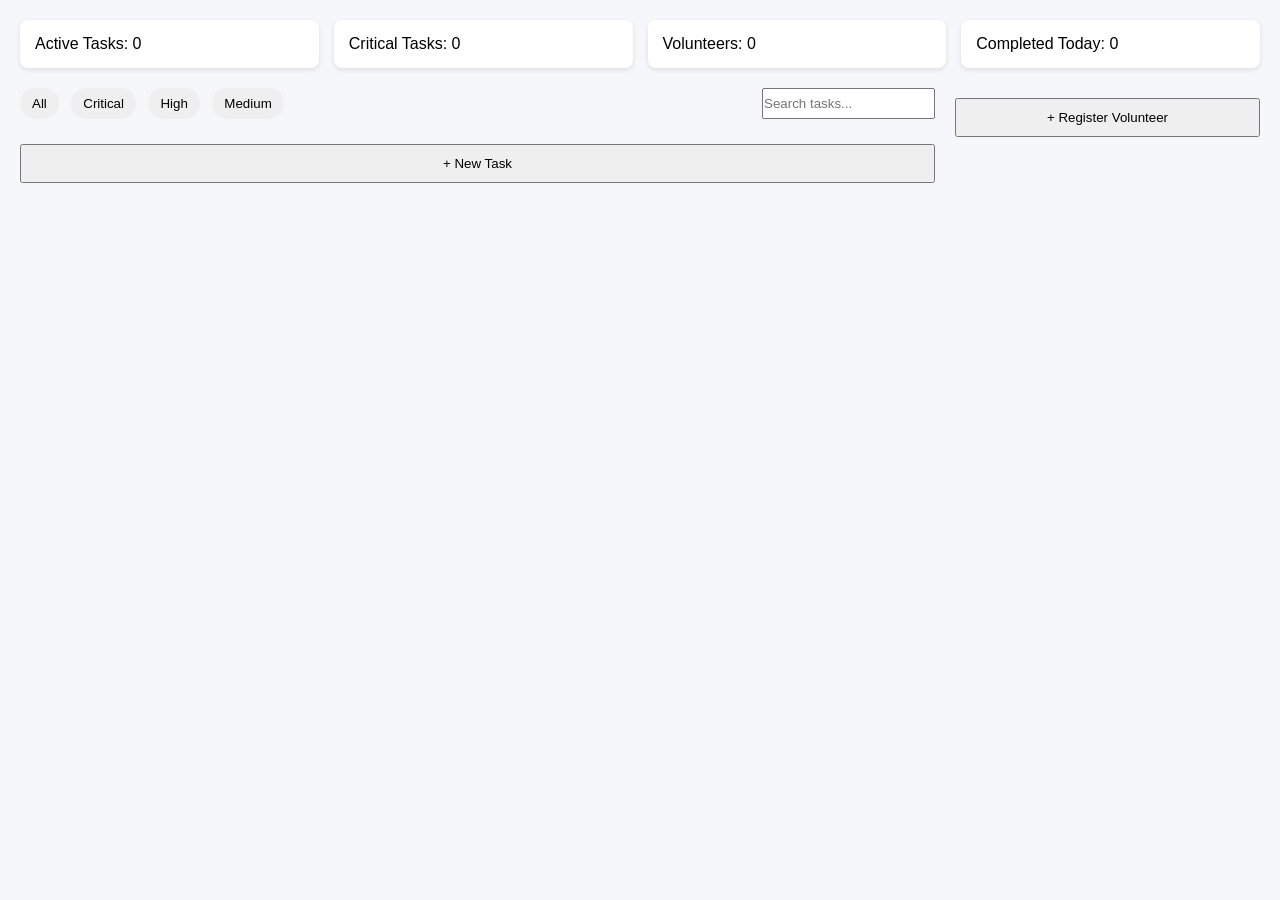
<file: index.html>
<!-- index.html -->
<!DOCTYPE html>
<html lang="en">
<head>
  <meta charset="UTF-8">
  <meta name="viewport" content="width=device-width, initial-scale=1.0">
  <title>Disaster Relief Task Coordination Portal</title>
  <link rel="stylesheet" href="styles.css">
</head>
<body>
  <div class="dashboard">
    <div class="stat-card">Active Tasks: <span id="activeCount">0</span></div>
    <div class="stat-card">Critical Tasks: <span id="criticalCount">0</span></div>
    <div class="stat-card">Volunteers: <span id="volunteerCount">0</span></div>
    <div class="stat-card">Completed Today: <span id="completedCount">0</span></div>
  </div>

  <div class="container">
    <div>
      <div class="toolbar">
        <div class="filters">
          <button data-priority="all">All</button>
          <button data-priority="critical">Critical</button>
          <button data-priority="high">High</button>
          <button data-priority="medium">Medium</button>
        </div>
        <input type="text" id="searchInput" placeholder="Search tasks...">
      </div>
      <div class="task-grid" id="taskGrid"></div>
      <button id="newTaskBtn">+ New Task</button>
    </div>

    <div class="sidebar">
      <div id="volunteerList"></div>
      <button id="registerVolunteerBtn">+ Register Volunteer</button>
    </div>
  </div>

  <div class="modal-backdrop" id="taskModalBackdrop">
    <div class="modal">
      <div class="modal-header">
        <h3>Create Task</h3>
        <button id="closeTaskModal" class="close-btn">&times;</button>
      </div>
      <input id="taskTitle" placeholder="Task Title">
      <div class="error" id="titleError"></div>
      <select id="taskPriority">
        <option value="critical">Critical</option>
        <option value="high">High</option>
        <option value="medium">Medium</option>
      </select>
      <textarea id="taskDescription" maxlength="200" placeholder="Description"></textarea>
      <div id="descCounter">200/200</div>
      <div class="error" id="descError"></div>
      <input id="minVolunteers" type="number" placeholder="Minimum Volunteers">
      <button id="createTaskBtn">Create Task</button>
    </div>
  </div>

  <div class="modal-backdrop" id="volunteerModalBackdrop">
    <div class="modal">
      <div class="modal-header">
        <h3>Register Volunteer</h3>
        <button id="closeVolunteerModal" class="close-btn">&times;</button>
      </div>
      <input id="volName" placeholder="Full Name">
      <input id="volEmail" placeholder="Email">
      <div>
        <label><input type="checkbox" value="first aid"> First Aid</label><br>
        <label><input type="checkbox" value="medical"> Medical</label><br>
        <label><input type="checkbox" value="logistics"> Logistics</label><br>
        <label><input type="checkbox" value="engineering"> Engineering</label><br>
        <label><input type="checkbox" value="search & rescue"> Search & Rescue</label>
      </div>
      <button id="submitVolunteerBtn">Register</button>
    </div>
  </div>

  <script src="script.js"></script>
</body>
</html>
</file>
<file: styles.css>
* { box-sizing: border-box; margin: 0; padding: 0; font-family: Arial, sans-serif; }
body { background: #f5f7fb; padding: 20px; }
.dashboard { display: grid; grid-template-columns: repeat(4, 1fr); gap: 15px; margin-bottom: 20px; }
.stat-card, .task-card, .volunteer-card { background: white; padding: 15px; border-radius: 8px; box-shadow: 0 2px 5px rgba(0,0,0,0.1); }
.container { display: grid; grid-template-columns: 3fr 1fr; gap: 20px; }
.toolbar { display: flex; justify-content: space-between; margin-bottom: 15px; }
.filters button { margin-right: 8px; padding: 8px 12px; border: none; border-radius: 15px; cursor: pointer; }
.task-grid { display: flex; flex-direction: column; gap: 12px; }
.task-card.critical { border-left: 5px solid red; }
.task-card.high { border-left: 5px solid orange; }
.task-card.medium { border-left: 5px solid green; }
.status-btn { padding: 5px 10px; border-radius: 15px; border: none; cursor: pointer; }
.pending { background: #fff3cd; color: #856404; }
.active { background: #cce5ff; color: #004085; }
.completed { background: #d4edda; color: #155724; }
.assign-btn.disabled { opacity: 0.4; pointer-events: none; }
.sidebar button, #newTaskBtn { margin-top: 10px; padding: 10px; width: 100%; cursor: pointer; }
.modal-backdrop { display: none; position: fixed; inset: 0; background: rgba(0,0,0,0.5); justify-content: center; align-items: center; z-index: 999; }
.modal { background: white; padding: 20px; width: 400px; border-radius: 10px; }
.modal input, .modal textarea, .modal select { width: 100%; margin: 8px 0; padding: 8px; }
.modal-header { display: flex; justify-content: space-between; align-items: center; }
.close-btn { border: none; background: none; font-size: 20px; cursor: pointer; }
.error { color: red; font-size: 12px; }
</file>
